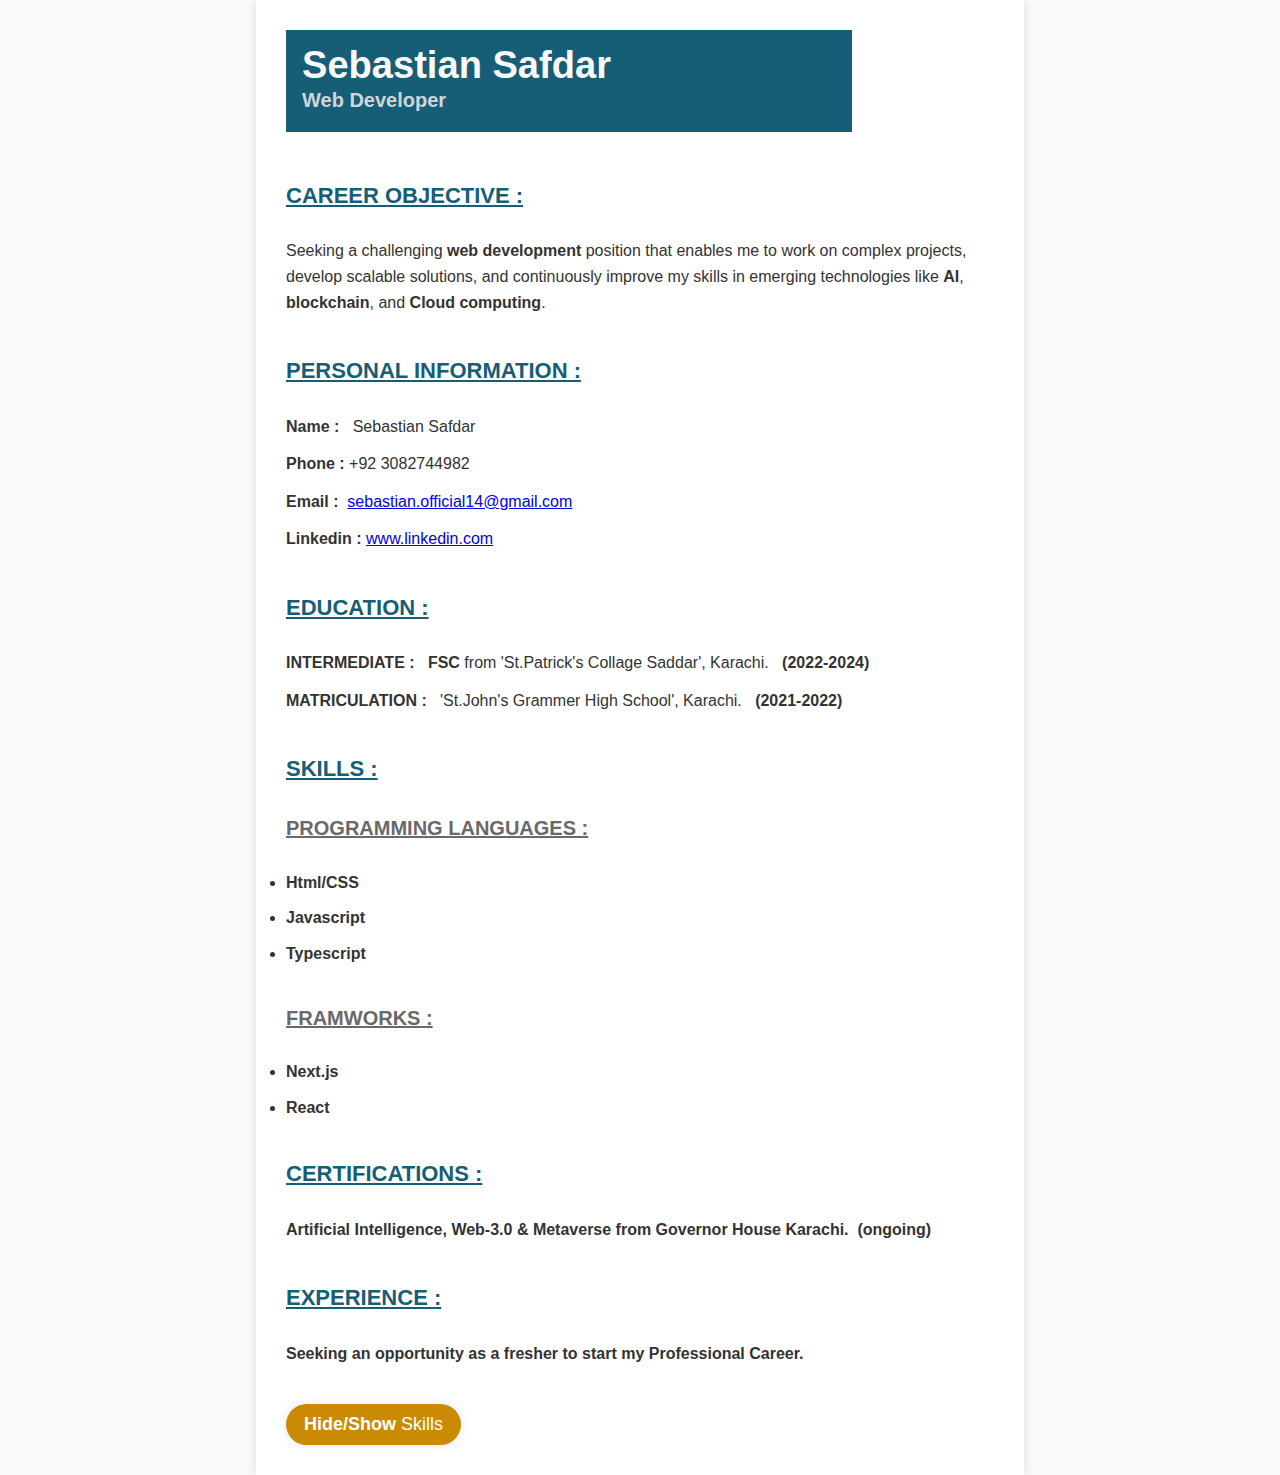
<file: milestone_01-02/index.html>
<!DOCTYPE html>
<html lang="en">

<head>
    <meta charset="UTF-8">
    <meta name="viewport" content="width=device-width, initial-scale=1.0">
    <title>A Static Resume</title>
    <link rel="stylesheet" href="style.css">
</head>

<body>
    <div class="container">

        <!--Head Section-->

        <div class="header">

            <h1 class="name">Sebastian Safdar</h1>
            <h4 class="title">Web Developer</h4>

        </div>

        <br />

        <div>
            <!--Objective Section-->

            <section id="objective">

                <h2>CAREER OBJECTIVE :</h2>
                <br />
                <p>Seeking a challenging <b>web development</b> position that enables me to work on complex projects,
                    develop scalable solutions, and continuously improve my skills in emerging technologies like
                    <b>AI</b>, <b>blockchain</b>, and <b>Cloud computing</b>.
                </p>

            </section>

        </div>

        <br />

        <div>
            <!--Information Section-->

            <section id="personal-info">

                <h2>PERSONAL INFORMATION :</h2>
                <br />
                <p><b>Name : &nbsp;</b> Sebastian Safdar</p>
                <p><b>Phone :</b> +92 3082744982</p>
                <p><b>Email : &nbsp;</b><a
                        href="mailto:sebastian.official14@gmail.com">sebastian.official14@gmail.com</a> </p>
                <p><b>Linkedin :</b> <a href="https://linkedin.com/in/sebastian-safdar-43b437319"
                        target="blank">www.linkedin.com</a></p>

            </section>

        </div>

        <br />

        <div>
            <!--Education Section-->

            <section id="education">

                <h2>EDUCATION :</h2>
                <br />
                <p><b>INTERMEDIATE : &nbsp; FSC</b> from 'St.Patrick's Collage Saddar', Karachi. &nbsp;
                    <b>(2022-2024)</b></p>
                <p><b>MATRICULATION : &nbsp;</b> 'St.John's Grammer High School', Karachi.&nbsp;&nbsp;
                    <b>(2021-2022)</b></p>

            </section>

        </div>

        <br />

        <div>
            <!--Skills Section-->

            <section id="skills">

                <h2>SKILLS :</h2>
                <br />
                <h3><b>PROGRAMMING LANGUAGES :</b></h3>
                <br />
                <ul>
                    <li><b>Html/CSS</b></li>
                    <li><b>Javascript</b></li>
                    <li><b>Typescript</b></li>
                </ul>

                <br />

                <h3><b>FRAMWORKS :</h3>
                <br />
                <ul>
                    <li><b>Next.js</b></li>
                    <li><b>React</b></li>

                </ul>

            </section>

        </div>

        <br />

        <div>
            <!--Certification Section-->

            <section id="certification">

                <h2>CERTIFICATIONS :</h2>
                <br />
                <p><b>Artificial Intelligence, Web-3.0 & Metaverse</b> from Governor House Karachi.&nbsp;
                    <b>(ongoing)</b>
                </p>


            </section>

        </div>


        <br />

        <div>
            <!--Experience-->

            <section id="experience">
                <h2>EXPERIENCE :</h2>
                <br />
                <p>Seeking an opportunity as a fresher to start my Professional Career.</p>

            </section>

            </br>
            <!--Button-->

            <button id="toggle-skills"><b>Hide/Show</b> Skills</button>

        </div>

    </div>

    <script src="script.js"></script>

</body>

</html>
</file>
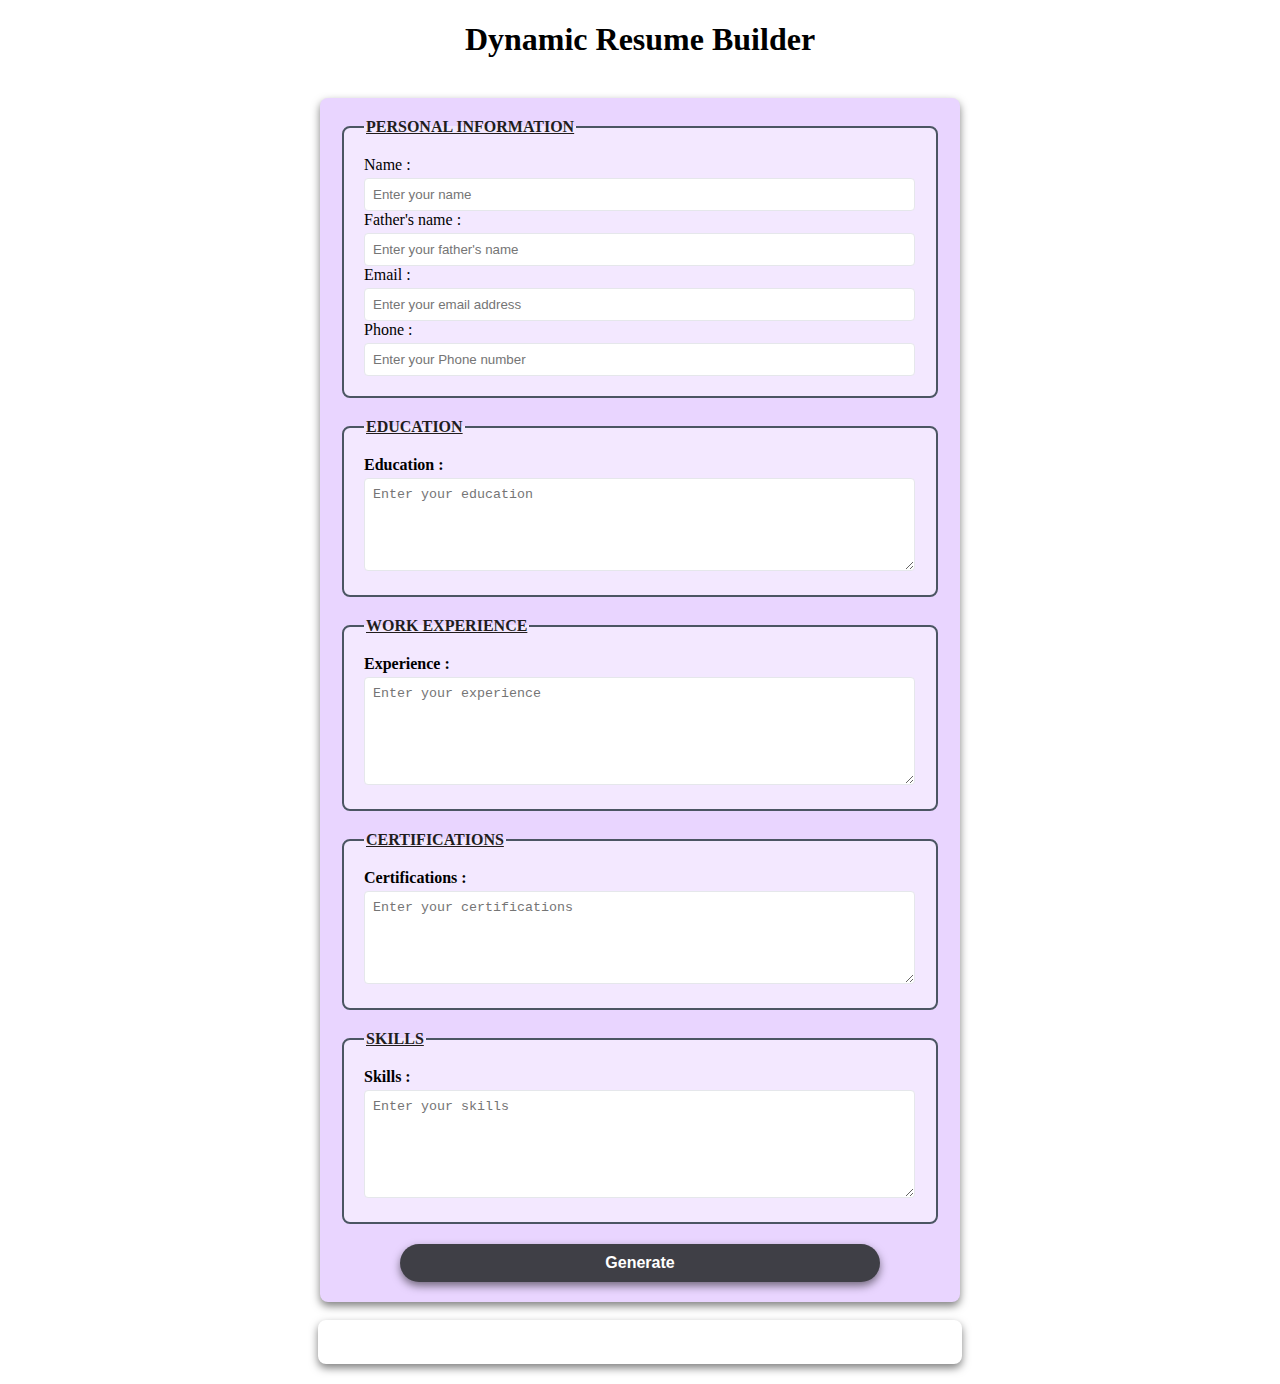
<file: milestone_03/index.html>
<!DOCTYPE html>
<html lang="en">

<head>
    <meta charset="UTF-8">
    <meta name="viewport" content="width=device-width, initial-scale=1.0">
    <title>A Dynamic Resume</title>
    <link rel="stylesheet" href="style.css">
</head>

<body>

    <h1>Dynamic Resume Builder</h1>

    <br />

    <form id="resume-form">

        <fieldset>

            <!--Personal-information-Section-->

            <legend>PERSONAL INFORMATION</legend>
            <label for="name">Name :</label>
            <input type="text" id="name" placeholder="Enter your name" required>

            <br />

            <label for="name">Father's name :</label>
            <input type="text" id="fathername" placeholder="Enter your father's name" required>

            <br />

            <label for="email">Email :</label>
            <input type="email" id="email" placeholder="Enter your email address" required>

            <br />

            <label for="phone">Phone :</label>
            <input type="tel" id="phone" placeholder="Enter your Phone number" required>

            <br />

        </fieldset>

        <fieldset>

            <!--Education-Section-->


            <legend>EDUCATION</legend>
            <label for="education"><b>Education :</b></label>
            <textarea placeholder="Enter your education" id="education" rows="5" required></textarea>

        </fieldset>

        <fieldset>

            <!--Experience-Section-->

            <legend>WORK EXPERIENCE</legend>
            <label for="Experience"><b> Experience :</b></label>
            <textarea placeholder="Enter your experience" id="experience" rows="6" required></textarea>


        </fieldset>

        <fieldset>

            <!--Certification-Section-->

            <legend>CERTIFICATIONS</legend>
            <label for="certifications"><b> Certifications :</b></label>
            <textarea placeholder="Enter your certifications" id="certifications" rows="5"></textarea>


        </fieldset>

        <fieldset>

            <!--Skills-Section-->

            <legend>SKILLS</legend>
            <label for="skills"><b>Skills :</b></label>
            <textarea placeholder="Enter your skills" id="skills" rows="6" required></textarea>

        </fieldset>

        <!--Button-->
        <div class="button">
            <button type="submit"><b>Generate</b></button>
        </div>

    </form>
    <br />

    <!--Dynamic Resume-->
    <div id="resume-display"></div>

    <!--Resume-generated-here-->

    <script src="script.js"></script>

</body>

</html>
</file>
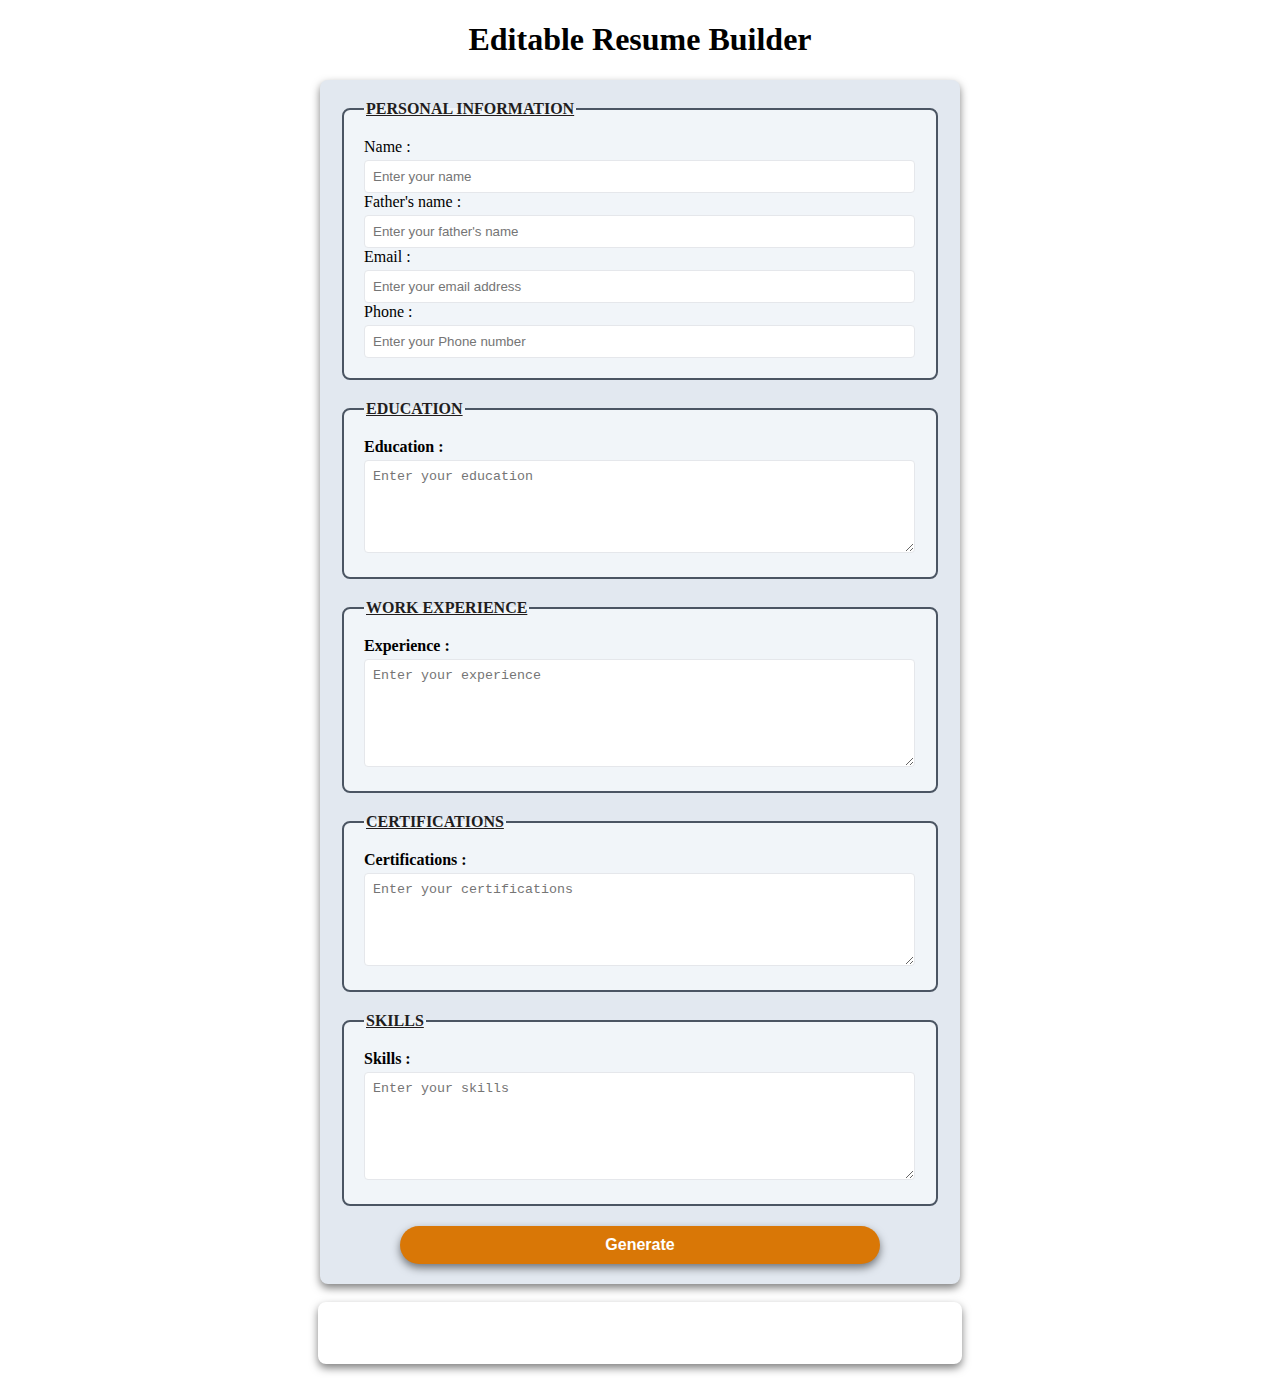
<file: milestone_04/index.html>
<!DOCTYPE html>
<html lang="en">

<head>
    <meta charset="UTF-8">
    <meta name="viewport" content="width=device-width, initial-scale=1.0">
    <title>A Editable Resume Builder</title>
    <link rel="stylesheet" href="style.css">
</head>

<body>

    <h1>Editable Resume Builder</h1>

    <form id="resume-form">

        <fieldset>

            <!--Personal-information-Section-->

            <legend>PERSONAL INFORMATION</legend>
            <label for="name">Name :</label>
            <input type="text" id="name" placeholder="Enter your name" required>

            <br />

            <label for="name">Father's name :</label>
            <input type="text" id="fathername" placeholder="Enter your father's name" required>

            <br />

            <label for="email">Email :</label>
            <input type="email" id="email" placeholder="Enter your email address" required>

            <br />

            <label for="phone">Phone :</label>
            <input type="tel" id="phone" placeholder="Enter your Phone number" required>

            <br />

        </fieldset>

        <fieldset>

            <!--Education-Section-->


            <legend>EDUCATION</legend>
            <label for="education"><b>Education :</b></label>
            <textarea placeholder="Enter your education" id="education" rows="5" required></textarea>

        </fieldset>

        <fieldset>

            <!--Experience-Section-->

            <legend>WORK EXPERIENCE</legend>
            <label for="Experience"><b> Experience :</b></label>
            <textarea placeholder="Enter your experience" id="experience" rows="6" required></textarea>


        </fieldset>

        <fieldset>

            <!--Certification-Section-->

            <legend>CERTIFICATIONS</legend>
            <label for="certifications"><b> Certifications :</b></label>
            <textarea placeholder="Enter your certifications" id="certifications" rows="5"></textarea>


        </fieldset>

        <fieldset>

            <!--Skills-Section-->

            <legend>SKILLS</legend>
            <label for="skills"><b>Skills :</b></label>
            <textarea placeholder="Enter your skills" id="skills" rows="6" required></textarea>

        </fieldset>

        <!--Button-->
        <div class="button">
            <button type="submit"><b>Generate</b></button>
        </div>

    </form>
    <br />

    <!--Dynamic & Editable Resume-->
    <div id="resume-display" contenteditable="true"></div>

    <!--Resume-generated-here-->

    <script src="script.js"></script>

</body>

</html>
</file>
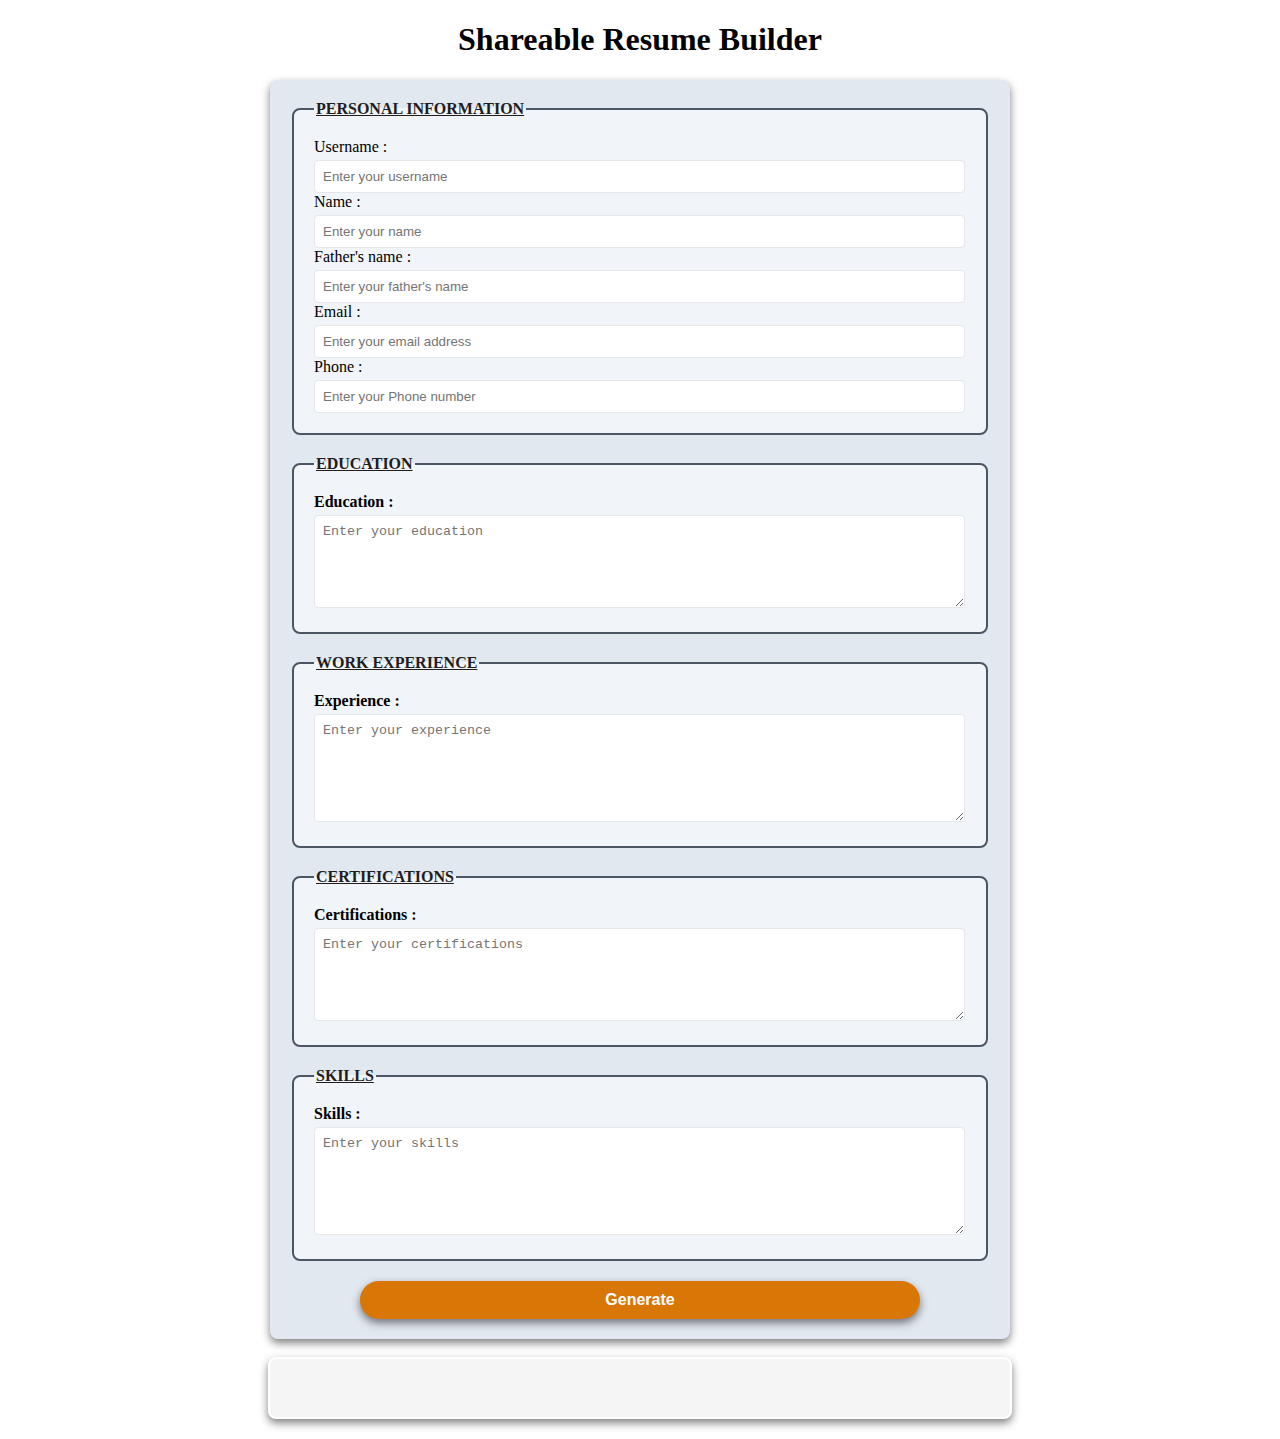
<file: milestone_05/index.html>
<!DOCTYPE html>
<html lang="en">

<head>
    <meta charset="UTF-8">
    <meta name="viewport" content="width=device-width, initial-scale=1.0">
    <title>Shareable Resume Builder</title>
    <link rel="stylesheet" href="style.css">
</head>

<body>

    <h1>Shareable Resume Builder</h1>

    <form id="resume-form">

        <fieldset>

            <!--Personal-information-Section-->

            <legend>PERSONAL INFORMATION</legend>

            <label for="username">Username :</label>
            <input type="username" id="username" placeholder="Enter your username" required>

            <br>

            <label for="name">Name :</label>
            <input type="text" id="name" placeholder="Enter your name" required>


            <br>

            <label for="fathername">Father's name :</label>
            <input type="text" id="fathername" placeholder="Enter your father's name" required>

            <br>

            <label for="email">Email :</label>
            <input type="email" id="email" placeholder="Enter your email address" required>

            <br />

            <label for="phone">Phone :</label>
            <input type="tel" id="phone" placeholder="Enter your Phone number" required>

            <br>

        </fieldset>

        <fieldset>

            <!--Education-Section-->


            <legend>EDUCATION</legend>
            <label for="education"><b>Education :</b></label>
            <textarea placeholder="Enter your education" id="education" rows="5" required></textarea>

        </fieldset>

        <fieldset>

            <!--Experience-Section-->

            <legend>WORK EXPERIENCE</legend>
            <label for="Experience"><b> Experience :</b></label>
            <textarea placeholder="Enter your experience" id="experience" rows="6" required></textarea>


        </fieldset>

        <fieldset>

            <!--Certification-Section-->

            <legend>CERTIFICATIONS</legend>
            <label for="certifications"><b> Certifications :</b></label>
            <textarea placeholder="Enter your certifications" id="certifications" rows="5"></textarea>


        </fieldset>

        <fieldset>

            <!--Skills-Section-->

            <legend>SKILLS</legend>
            <label for="skills"><b>Skills :</b></label>
            <textarea placeholder="Enter your skills" id="skills" rows="6" required></textarea>

        </fieldset>

        <!--Button-->
        <div class="button">
            <button type="submit"><b>Generate</b></button>
        </div>

    </form>
    <br>

    <!--Dynamic & Editable Resume-->
    <div id="resume-display" contenteditable="true">

    </div>

    <!--Section for shareable link & Download option-->

    <div id="shareable-link-container" style="display: none;">
        <h2>Link here :</h2>
        <a herf="#" id="shareable-link" target="_blank"></a>
        <br>
        <button id="download-pdf">Download as Pdf</button>

        <br>

    </div>

    <!--Resume-generated-here-->

    <script src="script.js"></script>

</body>

</html>
</file>
<file: milestone_01-02/style.css>
* {
    box-sizing: border-box;
    margin: 0;
    padding: 0;
}

body {

    font-family: Arial, sans-serif;
    line-height: 1.6;
    color: #333;
    background-color: #f9f9f9;

}

.container {

    width: 60%;
    margin: 0 auto;
    padding: 30px;
    background-color: #fff;
    box-shadow: 0 0 10px rgba(0, 0, 0, 0.1);
}

.header {

    margin: left;
    width: 80%;
    background-color: #155e75;
    padding: 16px;
    text-align: left;
    margin-bottom: 20px;
    /* Add gap here */
}

.name {

    font-size: 2.38rem;
    line-height: 1;
    color: #f9f9f9;
}

.title {

    color: #d1d5db;
    font-size: 20px;
}

h2 {
    font-size: 22px;
    text-decoration: underline;
    color: #155e75;
}

h3 {

    font-size: 20px;
    color: dimgray;
    text-decoration: underline;
}


li {
    margin-bottom: 10px;
}

p {
    margin-bottom: 12px;
}

button {

    background-color: #ca8a04;
    color: #fff;
    border-radius: 9999px;
    border: none;
    padding: 10px 18px;
    font-size: 18px;
    cursor: pointer;
    box-shadow: 0 0 10px rgba(0, 0, 0, 0.1);

}

button:hover {

    background-color: #eab308;
}

/* Responsive Breakpoints */

@media only screen and (max-width: 768px) {
    .container {
        margin: 20px auto;
        padding: 10px;
    }

    .header {
        padding: 8px;
        margin-top: 14px;
        font-size: large;
        font-display: flex;
    }

    .name {
        font-size: 1.80rem;
    }

    .title {
        font-size: 16px;
    }

    .div {
        flex-direction: column;
    }

    .header {
        padding: 8px;
        padding-top: 10px;
        font-size: small;
    }

    .section {
        margin-bottom: 14px;
    }

    p {
        font-size: 10px;
        margin-bottom: 10px;
    }

    .objective,.personal-info .education,.certifications .experience,.skills {

        flex-basis: 100%;
    }

    h2 {
        font-size: 14px;
    }

    h3 {
        font-size: 12px;
    }

    ul li {
        font-size: 8px;
    }

    button {
        background-color: #ca8a04;
        color: #fff;
        border-radius: 9999px;
        border: none;
        padding: 8px 16px;
        font-size: 14px;
        margin-bottom: 10px;
        cursor: pointer;
        box-shadow: 0 0 10px rgba(0, 0, 0, 0.1);

    }

}

@media only screen and (max-width: 480px) {

    .container {
        width: 100%;
        margin: 10px auto;
        padding: 5px;
    }

    body {
        margin-left: 4px;
    }

    .header {
        padding: 6px;
        margin-top: 14px;
        font-size: smaller;
        font-display: flex;
    }

    .name {
        font-size: 1.50rem;
    }

    .title {
        font-size: 12px;
    }

    .section {
        margin-bottom: 6px;
    }

    p {
        font-size: 7px;
        margin-bottom: 8px;
    }

    .objective,.personal-info .education,.certifications .experience,.skills {

        font-size: 14px;
    }

    h2 {

        font-size: 12px;
    }

    h3 {

        font-size: 8px;
    }

    ul li {

        font-size: 6px;
    }

    button {

        background-color: #ca8a04;
        color: #fff;
        border-radius: 9999px;
        border: none;
        padding: 6px 12px;
        font-size: 10px;
        margin-bottom: 8px;
        cursor: pointer;
        box-shadow: 0 0 10px rgba(0, 0, 0, 0.1);

    }

}

@media only screen and (min-width: 1024px) {

    .div {
        flex-direction: row;
    }

    .objective {

        flex-basis: 30%;
    }

    .education,.personal-info,.certifications .experience,.skills {
        flex-basis: 23%;
    }
}
</file>
<file: milestone_03/style.css>
/* Styling form and resume sections */

body {
    font-family: 'Times New Roman', Times, serif;
    margin: 20px;
    padding: 0;
    background-color: white;
}

form {
    margin: auto;
    background-color: #e9d5ff;
    border-radius: 8px;
    box-shadow: 0 4px 8px rgba(0, 0, 0, 0.5);
    padding: 20px;
    max-width: 600px;
}

h1 {
    text-align: center;
    color: black;

}

fieldset {
    border: 2px solid #4b5563;
    border-radius: 8px;
    padding: 20px;
    margin-bottom: 20px;
    background-color:#f3e8ff;
}

legend {
    font-weight: bold;
    text-align: left;
    text-decoration: underline;
    color: rgb(34, 29, 29);
}

;

label {
    font-family: 'Times New Roman', Times, serif;
    display: block;
    color: black;

}

input,
textarea {
    margin-top: 4px;
    padding: 8px;
    width: calc(100% - 1px);
    border: 1px solid #e5e7eb;
    border-radius: 4px;
    box-sizing: border-box;
}

button {
    display: block;
    width: 80%;
    background-color: #3f3f46;
    color: white;
    border: none;
    border-radius: 9999px;
    box-shadow: 0 4px 8px rgba(0, 0, 0, 0.5);
    margin-top: 16px;
    margin-left: 10%;
    padding-top: 8px;
    font-size: 16px;
    font-family: sans-serif;
    padding: 10px 18px;
    cursor: pointer;


}

button:hover {
    background-color: #27272a;
}

#resume-display {
    max-width: 600px;
    margin: auto;
    padding: 20px;
    border: 2px solid white;
    border-radius: 8px;
    background-color: white;
    box-shadow: 0 4px 8px rgba(0, 0, 0, 0.5);
}

#resume-display h2 {
    color: black;
}


/* Responsive Breakpoints */

@media only screen and (max-width: 768px) {
    .container {
        margin: 20px auto;
        padding: 10px;
    }

    .section {
        margin-bottom: 20px;
    }
}

@media only screen and (max-width: 480px) {
    .container {
        width: 100%;
        margin: 10px auto;

    }
}
</file>
<file: milestone_04/style.css>
/* Styling form and resume sections */

body {
    font-family: 'Times New Roman', Times, serif;
    margin: 20px;
    padding: 0;
    background-color: white;
}

form {
    margin: auto;
    background-color: #e2e8f0;
    border-radius: 8px;
    box-shadow: 0 4px 8px rgba(0, 0, 0, 0.5);
    padding: 20px;
    max-width: 600px;
}

h1 {
    text-align: center;
    color: black;

}

fieldset {
    border: 2px solid #4b5563;
    border-radius: 8px;
    padding: 20px;
    margin-bottom: 20px;
    background-color: #f1f5f9;
}

legend {
    font-weight: bold;
    text-align: left;
    text-decoration: underline;
    color: rgb(34, 29, 29);
}

;

label {
    font-family: 'Times New Roman', Times, serif;
    display: block;
    color: black;

}

input,
textarea {
    margin-top: 4px;
    padding: 8px;
    width: calc(100% - 1px);
    border: 1px solid #e5e7eb;
    border-radius: 4px;
    box-sizing: border-box;
}

button {
    display: block;
    width: 80%;
    background-color: #d97706;
    color: white;
    border: none;
    border-radius: 9999px;
    box-shadow: 0 4px 8px rgba(0, 0, 0, 0.5);
    margin-top: 16px;
    margin-left: 10%;
    padding-top: 8px;
    font-size: 16px;
    font-family: sans-serif;
    padding: 10px 18px;
    cursor: pointer;


}

button:hover {
    background-color: #eab308;
}

#resume-display {
    max-width: 600px;
    margin: auto;
    padding: 20px;
    border: 2px solid white;
    border-radius: 8px;
    background-color: white;
    box-shadow: 0 4px 8px rgba(0, 0, 0, 0.5);
    outline: none;
}

#resume-display h2 {
    color: black;
}


/* Responsive Breakpoints */

@media only screen and (max-width: 768px) {
    .container {
        margin: 20px auto;
        padding: 10px;
    }

    .section {
        margin-bottom: 20px;
    }
}

@media only screen and (max-width: 480px) {
    .container {
        width: 100%;
        margin: 10px auto;

    }
}
</file>
<file: milestone_05/style.css>
/* Styling form and resume sections */

body {
    font-family: 'Times New Roman', Times, serif;
    margin: 20px;
    padding: 0;
    background-color: white;
}

form {
    margin: auto;
    background-color: #e2e8f0;
    border-radius: 8px;
    box-shadow: 0 4px 8px rgba(0, 0, 0, 0.5);
    padding: 20px;
    max-width: 700px;
}

h1 {
    text-align: center;
    color: black;

}

fieldset {
    border: 2px solid #4b5563;
    border-radius: 8px;
    padding: 20px;
    margin-bottom: 20px;
    background-color: #f1f5f9;
}

legend {
    font-weight: bold;
    text-align: left;
    text-decoration: underline;
    color: rgb(34, 29, 29);
}

;

label {
    font-family: 'Times New Roman', Times, serif;
    display: block;
    color: black;

}

input,
textarea {
    margin-top: 4px;
    padding: 8px;
    width: calc(100% - 1px);
    border: 1px solid #e5e7eb;
    border-radius: 4px;
    box-sizing: border-box;
}

button {
    display: block;
    width: 80%;
    background-color: #d97706;
    color: white;
    border: none;
    border-radius: 9999px;
    box-shadow: 0 4px 8px rgba(0, 0, 0, 0.5);
    margin-top: 16px;
    margin-left: 10%;
    padding-top: 8px;
    font-size: 16px;
    font-family: sans-serif;
    padding: 10px 18px;
    cursor: pointer;


}

button:hover {
    background-color: #eab308;
}

#resume-display {
    max-width: 700px;
    margin: auto;
    padding: 20px;
    border: 2px solid white;
    border-radius: 8px;
    background-color: whitesmoke;
    box-shadow: 0 4px 8px rgba(0, 0, 0, 0.5);
    outline: none;
}

#resume-display h2 {
    color: black;
}


/* Responsive Breakpoints */

@media only screen and (max-width: 768px) {
    .container {
        margin: 20px auto;
        padding: 10px;
    }

    .section {
        margin-bottom: 20px;
    }
}

@media only screen and (max-width: 480px) {
    .container {
        width: 100%;
        margin: 10px auto;

    }
}
</file>
